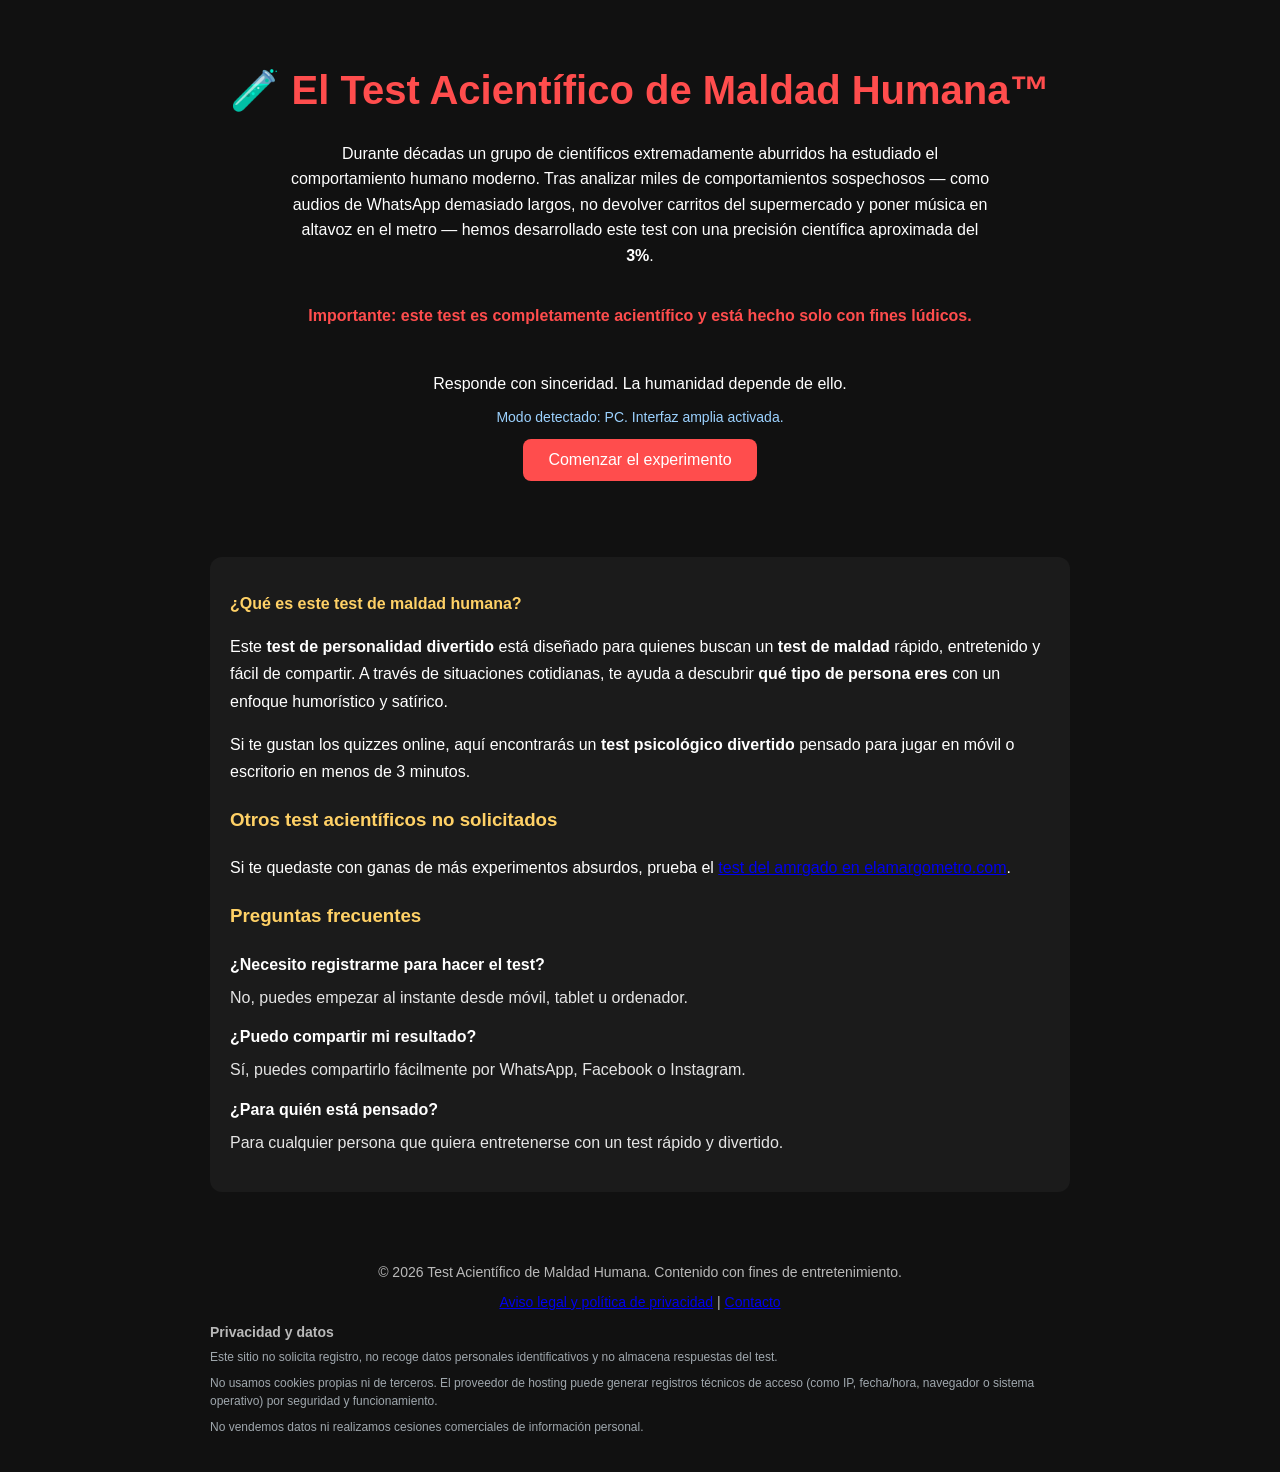
<file: index.html>
<!DOCTYPE html>
<html lang="es">
<head>
<meta name="msvalidate.01" content="6C80CF0098FAD0E30F116381989DDD0E" />
<meta charset="UTF-8">
<meta name="viewport" content="width=device-width, initial-scale=1.0">
<meta http-equiv="Cache-Control" content="no-cache, no-store, must-revalidate">
<meta http-equiv="Pragma" content="no-cache">
<meta http-equiv="Expires" content="0">
<title>Test de Maldad Humana – Descubre tu lado oscuro | Test de personalidad divertido</title>
<meta name="description" content="Haz este test de maldad y descubre qué tipo de persona eres. Un test psicológico divertido, rápido y en español para compartir con amigos.">
<meta name="robots" content="index,follow,max-image-preview:large">
<meta name="author" content="Test Acientífico de Maldad Humana">
<link rel="canonical" href="https://testmalignidadhumana.com/">

<meta property="og:type" content="website">
<meta property="og:locale" content="es_ES">
<meta property="og:title" content="Test de Maldad Humana – Descubre tu lado oscuro">
<meta property="og:description" content="Un test de personalidad divertido para descubrir tu nivel de maldad y compartir tu resultado en redes.">
<meta property="og:url" content="https://testmalignidadhumana.com/">
<meta property="og:site_name" content="Test Acientífico de Maldad Humana">

<meta name="twitter:card" content="summary_large_image">
<meta name="twitter:title" content="Test de Maldad Humana – Descubre tu lado oscuro">
<meta name="twitter:description" content="Haz este test de maldad, descubre qué tipo de persona eres y comparte tu resultado.">

<link rel="stylesheet" href="styles.css?v=14">
<script type="application/ld+json">
{
  "@context": "https://schema.org",
  "@graph": [
    {
      "@type": "WebSite",
      "name": "Test Científico de Maldad Humana",
      "url": "https://testmalignidadhumana.com/",
      "inLanguage": "es"
    },
    {
      "@type": "WebPage",
      "name": "Test de Maldad Humana – Descubre tu lado oscuro",
      "description": "Test de personalidad divertido para explorar tu nivel de maldad en situaciones cotidianas.",
      "url": "https://testmalignidadhumana.com/",
      "isPartOf": {
        "@type": "WebSite",
        "name": "Test Científico de Maldad Humana",
        "url": "https://testmalignidadhumana.com/"
      },
      "inLanguage": "es"
    },
    {
      "@type": "FAQPage",
      "mainEntity": [
        {
          "@type": "Question",
          "name": "¿Qué es un test de maldad y para qué sirve?",
          "acceptedAnswer": {
            "@type": "Answer",
            "text": "Un test de maldad es una forma divertida de descubrir tu lado más oscuro (o absurdo). Este en concreto mide tu \"índice de malignidad\" con humor y cero filtros."
          }
        },
        {
          "@type": "Question",
          "name": "¿Qué tan malo eres según este test?",
          "acceptedAnswer": {
            "@type": "Answer",
            "text": "Depende de tus respuestas. Puedes salir como un alma inocente… o como alguien que no debería tener WiFi después de las 2 de la mañana."
          }
        },
        {
          "@type": "Question",
          "name": "¿Este test de maldad es fiable o científico?",
          "acceptedAnswer": {
            "@type": "Answer",
            "text": "No es un test clínico, pero sí está diseñado con lógica de comportamiento y mucho sarcasmo. Digamos que es \"científico… en espíritu\"."
          }
        },
        {
          "@type": "Question",
          "name": "¿Cuánto se tarda en hacer el test?",
          "acceptedAnswer": {
            "@type": "Answer",
            "text": "Menos de 2 minutos. Más o menos lo que tardas en contestar \"jajaja\" cuando no te hace gracia."
          }
        },
        {
          "@type": "Question",
          "name": "¿Puedo hacer el test varias veces?",
          "acceptedAnswer": {
            "@type": "Answer",
            "text": "Sí, y probablemente lo harás. Especialmente si el resultado te deja en evidencia."
          }
        }
      ]
    }
  ]
}
</script>
</head>

<body>
<a class="skip-link" href="#contenido">Saltar al contenido principal</a>

<header>
<h1>🧪 El Test Acientífico de Maldad Humana™</h1>
<p class="intro">
Durante décadas un grupo de científicos extremadamente aburridos ha estudiado el comportamiento humano moderno.
Tras analizar miles de comportamientos sospechosos — como audios de WhatsApp demasiado largos,
no devolver carritos del supermercado y poner música en altavoz en el metro —
hemos desarrollado este test con una precisión científica aproximada del <strong>3%</strong>.
<br><br>
<h2><strong>Importante:</strong> este test es completamente <strong>acientífico</strong> y está hecho <strong>solo con fines lúdicos</strong>.</h2>
<br><br>
Responde con sinceridad.  
La humanidad depende de ello.
</p>

<p id="deviceMode" class="device-mode" aria-live="polite"></p>

<button id="startBtn">Comenzar el experimento</button>

</header>

<main id="contenido">
<section id="quiz" class="hidden" aria-labelledby="quizHeading">

<h2 id="quizHeading">Responde con honestidad...</h2>
<p id="questionMeta" class="question-meta"></p>

<div id="questions"></div>

<button id="submitBtn">Calcular mi nivel de maldad</button>

</section>

<section id="resultSection" class="hidden" aria-labelledby="resultHeading">

<h2 id="resultHeading">Resultado del análisis moral</h2>

<div id="result"></div>
<div id="primaryTraitDetails"></div>
<div id="traitBreakdown"></div>
<div id="traitRadar" aria-label="Diagrama de estrella de afinidad equilibrada por dimensión"></div>

<h3>⚖️ Penitencia impuesta</h3>
<div id="penitence"></div>



<div class="share">

<h3>Compártelo con alguien que creas que puede superarte</h3>

<button id="shareWhatsapp">WhatsApp</button>
<button id="shareFacebook">Facebook</button>
<button id="shareInstagram">Instagram</button>

</div>



</section>

<section class="seo-content" aria-labelledby="aboutHeading">
  <h2 id="aboutHeading">¿Qué es este test de maldad humana?</h2>
  <p>
    Este <strong>test de personalidad divertido</strong> está diseñado para quienes buscan un
    <strong>test de maldad</strong> rápido, entretenido y fácil de compartir.
    A través de situaciones cotidianas, te ayuda a descubrir <strong>qué tipo de persona eres</strong>
    con un enfoque humorístico y satírico.
  </p>
  <p>
    Si te gustan los quizzes online, aquí encontrarás un <strong>test psicológico divertido</strong>
    pensado para jugar en móvil o escritorio en menos de 3 minutos.
  </p>

  <h3>Otros test acientíficos no solicitados</h3>
  <p>
    Si te quedaste con ganas de más experimentos absurdos, prueba el
    <a href="https://elamargometro.com" target="_blank" rel="noopener noreferrer">test del amrgado en elamargometro.com</a>.
  </p>

  <h3>Preguntas frecuentes</h3>
  <dl>
    <dt>¿Necesito registrarme para hacer el test?</dt>
    <dd>No, puedes empezar al instante desde móvil, tablet u ordenador.</dd>
    <dt>¿Puedo compartir mi resultado?</dt>
    <dd>Sí, puedes compartirlo fácilmente por WhatsApp, Facebook o Instagram.</dd>
    <dt>¿Para quién está pensado?</dt>
    <dd>Para cualquier persona que quiera entretenerse con un test rápido y divertido.</dd>
  </dl>
</section>
</main>

<footer>
  <p>© <span id="currentYear">2026</span> Test Acientífico de Maldad Humana. Contenido con fines de entretenimiento.</p>
  <p>
    <a href="legal.html">Aviso legal y política de privacidad</a> |
    <a href="mailto:vic.sebastia@outlook.es">Contacto</a>
  </p>
  <section class="privacy-note" aria-labelledby="privacyHeading">
    <h3 id="privacyHeading">Privacidad y datos</h3>
    <p>Este sitio no solicita registro, no recoge datos personales identificativos y no almacena respuestas del test.</p>
    <p>No usamos cookies propias ni de terceros. El proveedor de hosting puede generar registros técnicos de acceso (como IP, fecha/hora, navegador o sistema operativo) por seguridad y funcionamiento.</p>
    <p>No vendemos datos ni realizamos cesiones comerciales de información personal.</p>
  </section>
</footer>

<script>
(function ensureLatestRelease() {
  const RELEASE_VERSION = "2026-04-02-v13";
  const STORAGE_KEY = "testmaldad_release_version";
  const HAS_RELOADED_KEY = "testmaldad_release_reloaded";

  const previousVersion = localStorage.getItem(STORAGE_KEY);
  const hasReloaded = localStorage.getItem(HAS_RELOADED_KEY) === RELEASE_VERSION;

  if (previousVersion && previousVersion !== RELEASE_VERSION && !hasReloaded) {
    localStorage.setItem(HAS_RELOADED_KEY, RELEASE_VERSION);
    localStorage.setItem(STORAGE_KEY, RELEASE_VERSION);

    const separator = window.location.search ? "&" : "?";
    window.location.replace(`${window.location.pathname}${window.location.search}${separator}v=${encodeURIComponent(RELEASE_VERSION)}`);
    return;
  }

  localStorage.setItem(STORAGE_KEY, RELEASE_VERSION);
  localStorage.removeItem(HAS_RELOADED_KEY);
})();
</script>
<script src="script.js?v=13"></script>
</body>
</html>
</file>
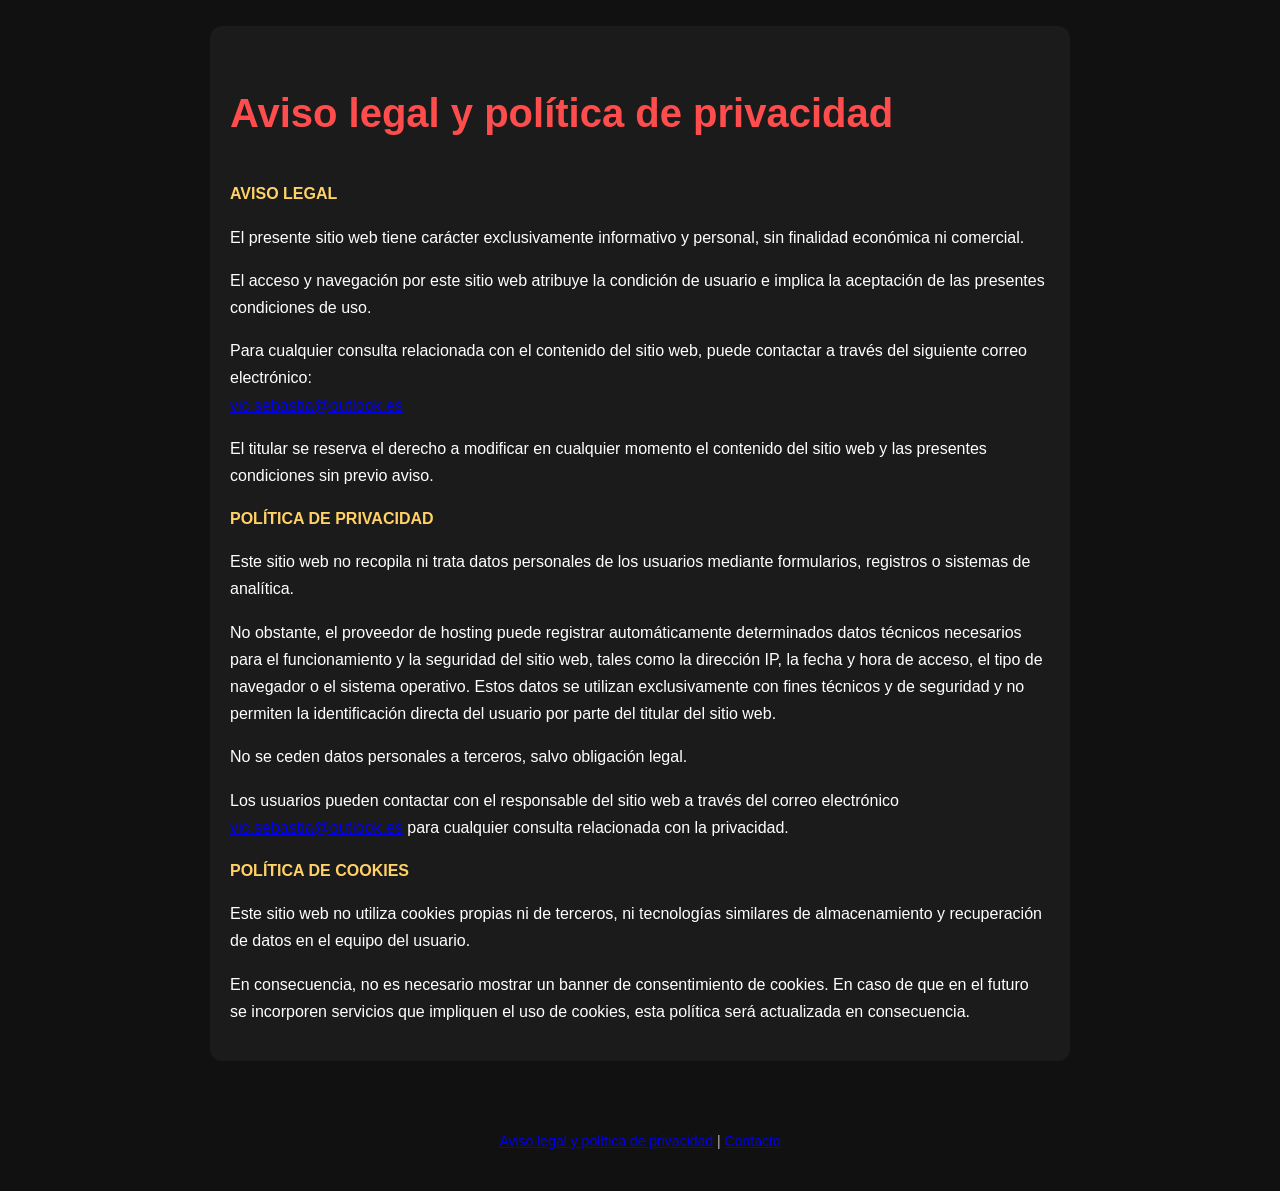
<file: legal.html>
<!doctype html>
<html lang="es">
<head>
  <meta charset="UTF-8">
  <meta name="viewport" content="width=device-width, initial-scale=1.0">
  <title>Aviso legal y política de privacidad</title>
  <meta name="description" content="Aviso legal, política de privacidad y política de cookies del sitio web.">
  <link rel="stylesheet" href="styles.css?v=14">
</head>
<body>
<main>
  <section class="seo-content" aria-labelledby="legalHeading">
    <h1 id="legalHeading">Aviso legal y política de privacidad</h1>

    <h2>AVISO LEGAL</h2>
    <p>El presente sitio web tiene carácter exclusivamente informativo y personal, sin finalidad económica ni comercial.</p>
    <p>El acceso y navegación por este sitio web atribuye la condición de usuario e implica la aceptación de las presentes condiciones de uso.</p>
    <p>Para cualquier consulta relacionada con el contenido del sitio web, puede contactar a través del siguiente correo electrónico:<br>
      <a href="mailto:vic.sebastia@outlook.es">vic.sebastia@outlook.es</a>
    </p>
    <p>El titular se reserva el derecho a modificar en cualquier momento el contenido del sitio web y las presentes condiciones sin previo aviso.</p>

    <h2>POLÍTICA DE PRIVACIDAD</h2>
    <p>Este sitio web no recopila ni trata datos personales de los usuarios mediante formularios, registros o sistemas de analítica.</p>
    <p>No obstante, el proveedor de hosting puede registrar automáticamente determinados datos técnicos necesarios para el funcionamiento y la seguridad del sitio web, tales como la dirección IP, la fecha y hora de acceso, el tipo de navegador o el sistema operativo. Estos datos se utilizan exclusivamente con fines técnicos y de seguridad y no permiten la identificación directa del usuario por parte del titular del sitio web.</p>
    <p>No se ceden datos personales a terceros, salvo obligación legal.</p>
    <p>Los usuarios pueden contactar con el responsable del sitio web a través del correo electrónico <a href="mailto:vic.sebastia@outlook.es">vic.sebastia@outlook.es</a> para cualquier consulta relacionada con la privacidad.</p>

    <h2>POLÍTICA DE COOKIES</h2>
    <p>Este sitio web no utiliza cookies propias ni de terceros, ni tecnologías similares de almacenamiento y recuperación de datos en el equipo del usuario.</p>
    <p>En consecuencia, no es necesario mostrar un banner de consentimiento de cookies. En caso de que en el futuro se incorporen servicios que impliquen el uso de cookies, esta política será actualizada en consecuencia.</p>
  </section>
</main>

<footer>
  <p>
    <a href="legal.html">Aviso legal y política de privacidad</a> |
    <a href="mailto:vic.sebastia@outlook.es">Contacto</a>
  </p>
</footer>
</body>
</html>
</file>
<file: styles.css>
body{
font-family: Arial, Helvetica, sans-serif;
background:#111;
color:white;
text-align:center;
margin:0;
padding:0;
}

header{
padding:40px;
}

.skip-link{
position:absolute;
left:-9999px;
top:auto;
width:1px;
height:1px;
overflow:hidden;
}

.skip-link:focus{
left:16px;
top:16px;
width:auto;
height:auto;
padding:10px 14px;
background:#ffd166;
color:#111;
border-radius:8px;
z-index:999;
}

h1{
font-size:40px;
color:#ff4d4d;
}

h2{
font-size:16px;
color:#ff4d4d;
}

.intro{
max-width:700px;
margin:auto;
line-height:1.6;
}

button{
padding:12px 25px;
margin:10px;
border:none;
border-radius:8px;
background:#ff4d4d;
color:white;
font-size:16px;
cursor:pointer;
}

button:hover{
background:#ff7777;
}

.hidden{
display:none;
}

.question-meta{
margin:0 0 12px;
color:#cde7ff;
font-size:14px;
}

#quiz{
max-width:800px;
margin:auto;
}

.question{
margin:20px;
padding:20px;
background:#222;
border-radius:10px;
transition:opacity .2s ease, box-shadow .2s ease;
}

.question.answered{
opacity:0.4;
}

.answers button{
margin:5px;
background:#333;
}

.answers button:hover{
background:#555;
}

.answers button.selected{
background:#777;
}

#result{
font-size:22px;
margin:20px;
}

#traitBreakdown{
 font-size:16px;
 max-width:900px;
 margin:0 auto 20px;
 line-height:1.5;
 color:#cde7ff;
}

#primaryTraitDetails{
 max-width:900px;
 margin:0 auto 20px;
}

#penitence{
font-size:18px;
margin:20px;
color:#ffd166;
}

.share button{
background:#444;
}

.share button:hover{
background:#666;
}

button:disabled{
opacity:0.5;
cursor:not-allowed;
}

button:disabled:hover{
background:#ff4d4d;
}


#traitRadar{
max-width:900px;
margin:0 auto 24px;
padding:16px;
background:#1a1a1a;
border-radius:12px;
}

#traitRadar svg{
width:100%;
height:auto;
display:block;
}

.radar-grid{stroke:#35506b;stroke-width:1;fill:none;}
.radar-axis{stroke:#4d6a86;stroke-width:1;}
.radar-shape{fill:rgba(255,77,77,.35);stroke:#ff6b6b;stroke-width:2;}
.radar-point{fill:#ffd166;}
.radar-label{fill:#e8f4ff;font-size:12px;font-weight:bold;}
.radar-score{fill:#ffd166;font-size:11px;}

.radar-legend{
margin-top:14px;
padding:12px;
background:#131313;
border:1px solid #2e2e2e;
border-radius:10px;
text-align:left;
}

.radar-legend h4{
margin:0 0 8px;
font-size:15px;
color:#ffd166;
}

.radar-legend ul{
margin:0;
padding-left:18px;
color:#e8f4ff;
line-height:1.5;
}



.device-mode{
margin:16px auto 4px;
font-size:14px;
color:#9cd2ff;
}

.seo-content{
max-width:860px;
margin:26px auto 40px;
padding:20px;
background:#1b1b1b;
border-radius:12px;
text-align:left;
line-height:1.7;
}

.seo-content h2,
.seo-content h3{
color:#ffd166;
}

.seo-content dt{
font-weight:700;
margin-top:12px;
}

.seo-content dd{
margin:6px 0 0;
color:#e5e5e5;
}

footer{
padding:18px 16px 28px;
color:#b9b9b9;
font-size:14px;
}

.privacy-note{
max-width:860px;
margin:10px auto 0;
text-align:left;
font-size:12px;
color:#9fa7ad;
}

.privacy-note h3{
margin:0 0 8px;
font-size:14px;
color:#b9b9b9;
}

.privacy-note p{
margin:8px 0;
line-height:1.5;
}

.privacy-note a{
color:#cde7ff;
}

main, header, section{
box-sizing:border-box;
}

body.device-mobile header{
padding:24px 16px;
}

body.device-mobile h1{
font-size:30px;
line-height:1.2;
}

body.device-mobile .intro{
max-width:100%;
font-size:15px;
}

body.device-mobile #quiz,
body.device-mobile #resultSection,
body.device-mobile .seo-content{
max-width:100%;
padding:0 12px 18px;
}

body.device-mobile .question{
margin:12px 0;
padding:14px;
}

body.device-mobile button{
width:100%;
max-width:100%;
margin:8px 0;
}

body.device-mobile .answers{
display:flex;
flex-direction:column;
gap:8px;
}

body.device-mobile #traitRadar{
padding:10px;
}

body.device-mobile .radar-label{
font-size:10px;
}

body.device-mobile .radar-score{
font-size:9px;
}

body.device-desktop{
font-size:16px;
}

body.device-desktop .answers{
display:flex;
justify-content:center;
flex-wrap:wrap;
}

/*
  Ajustes de convivencia lista/mapa.
  Evita que el mapa tape la lista de misterios cuando ambos comparten pantalla.
*/
.mystery-layout,
.misterios-layout,
.layout-mapa-misterios{
display:grid;
grid-template-columns:minmax(280px, 1fr) minmax(320px, 1.4fr);
gap:16px;
align-items:start;
}

#mysteryList,
#mysteriesList,
#listaMisterios,
#lista-misterios,
.mystery-list,
.lista-misterios{
position:relative;
z-index:2;
background:#1b1b1b;
border-radius:10px;
padding:12px;
}

#map,
#mapa,
.map,
.mapa,
.map-container{
position:relative;
z-index:1;
min-height:320px;
border-radius:10px;
overflow:hidden;
}

@media (max-width: 900px){
  .mystery-layout,
  .misterios-layout,
  .layout-mapa-misterios{
  grid-template-columns:1fr;
  }

  #map,
  #mapa,
  .map,
  .mapa,
  .map-container{
  min-height:260px;
  }
}

body.device-desktop #quiz,
body.device-desktop #resultSection{
padding:0 20px 24px;
}

@media (max-width: 768px){
body:not(.device-desktop) header{
padding:24px 16px;
}

body:not(.device-desktop) h1{
font-size:30px;
}
}

.trait-breakdown-title,
.penitence-title,
.primary-trait-features-title{
 font-weight:700;
 margin-bottom:10px;
 color:#ffffff;
}

.primary-trait-card{
 text-align:left;
 background:linear-gradient(180deg, #1d2632 0%, #171717 100%);
 border:1px solid #32475c;
 border-radius:14px;
 padding:20px;
 box-shadow:0 10px 24px rgba(0, 0, 0, .25);
}

.primary-trait-header h3{
 margin:0 0 8px;
 color:#ffd166;
 font-size:28px;
}

.primary-trait-kicker{
 margin:0 0 8px;
 text-transform:uppercase;
 letter-spacing:.08em;
 color:#9cd2ff;
 font-size:12px;
}

.primary-trait-score{
 margin:0 0 16px;
 color:#ffffff;
}

.primary-trait-score strong{
 color:#ff8c8c;
}

.primary-trait-summary{
 margin:0 0 14px;
 font-size:18px;
 line-height:1.6;
 color:#ffffff;
}

.primary-trait-copy{
 color:#d6e8f8;
 line-height:1.7;
}

.primary-trait-copy p{
 margin:0 0 12px;
}

.primary-trait-features{
 margin-top:18px;
 padding:16px;
 background:#111a24;
 border-radius:12px;
}

.primary-trait-features ul{
 margin:0;
 padding-left:20px;
 color:#ffd166;
}

.primary-trait-features li + li{
 margin-top:8px;
}

.primary-trait-quote{
 margin:18px 0 0;
 padding:14px 16px;
 background:#2a2414;
 border-left:4px solid #ff9f1c;
 border-radius:10px;
 color:#ffe7b3;
}

.primary-trait-quote span{
 font-weight:700;
 color:#ffffff;
}

.trait-breakdown-lines,
.penitence-lines{
display:flex;
flex-direction:column;
gap:10px;
}

.trait-breakdown-line,
.penitence-line{
display:flex;
justify-content:space-between;
gap:16px;
align-items:flex-start;
padding:10px 14px;
background:#1f2b38;
border-radius:10px;
text-align:left;
}

.trait-breakdown-line strong{
color:#ffd166;
white-space:nowrap;
}

.penitence-line{
background:#2a2414;
}

.penitence-number{
font-weight:700;
color:#ff9f1c;
min-width:24px;
}

body.device-mobile .trait-breakdown-line,
body.device-mobile .penitence-line{
 flex-direction:column;
 gap:6px;
}

body.device-mobile .primary-trait-card{
 padding:16px;
}

body.device-mobile .primary-trait-header h3{
 font-size:24px;
 line-height:1.25;
}

body.device-mobile .primary-trait-summary{
 font-size:16px;
}

.affiliate-books {
  margin-top: 40px;
  padding: 24px;
  border: 1px solid rgba(255, 209, 102, 0.22);
  border-radius: 22px;
  background: linear-gradient(180deg, rgba(255, 209, 102, 0.08), rgba(17, 17, 17, 0.96));
  box-shadow: 0 18px 45px rgba(0, 0, 0, 0.28);
}

.affiliate-books--prestart {
  max-width: 860px;
  margin: 28px auto 0;
}

.affiliate-header {
  max-width: 720px;
  margin: 0 auto 18px;
}

.affiliate-books h3 {
  margin: 0 0 10px;
  color: #ffd166;
}

.affiliate-intro {
  margin: 0;
  font-size: 0.98rem;
  line-height: 1.65;
  color: rgba(255, 255, 255, 0.82);
}

.books {
  display: grid;
  grid-template-columns: repeat(2, minmax(0, 1fr));
  gap: 16px;
  margin-top: 18px;
}

.book {
  display: block;
  padding: 18px;
  border-radius: 18px;
  background: linear-gradient(135deg, rgba(18, 18, 18, 0.96), rgba(39, 39, 39, 0.92));
  border: 1px solid rgba(255, 255, 255, 0.08);
  color: #fff;
  text-align: left;
  text-decoration: none;
  transition: transform 0.18s ease, border-color 0.18s ease, box-shadow 0.18s ease, background 0.18s ease;
}

.book:hover,
.book:focus-visible {
  transform: translateY(-3px);
  border-color: rgba(255, 209, 102, 0.42);
  background: linear-gradient(135deg, rgba(25, 25, 25, 0.98), rgba(48, 48, 48, 0.95));
  box-shadow: 0 14px 28px rgba(0, 0, 0, 0.34);
}

.book:focus-visible {
  outline: 2px solid rgba(255, 209, 102, 0.65);
  outline-offset: 3px;
}

.book-kicker {
  margin-bottom: 10px;
  font-size: 0.72rem;
  letter-spacing: 0.08em;
  text-transform: uppercase;
  color: #ffd166;
}

.book-title-row {
  display: flex;
  align-items: flex-start;
  justify-content: space-between;
  gap: 12px;
}

.book-title {
  font-size: 1.15rem;
  font-weight: 700;
  line-height: 1.35;
}

.book-arrow {
  flex-shrink: 0;
  width: 34px;
  height: 34px;
  display: inline-flex;
  align-items: center;
  justify-content: center;
  border-radius: 999px;
  background: rgba(255, 209, 102, 0.12);
  color: #ffd166;
  font-size: 1.05rem;
}

.book-desc {
  margin-top: 10px;
  font-size: 0.95rem;
  line-height: 1.6;
  color: rgba(255, 255, 255, 0.8);
}

.book-cta-wrap {
  display: flex;
  align-items: center;
  justify-content: space-between;
  gap: 12px;
  margin-top: 16px;
  padding-top: 14px;
  border-top: 1px solid rgba(255, 255, 255, 0.08);
}

.book-cta {
  font-size: 0.92rem;
  font-weight: 700;
  color: #ffd166;
}

.book-link-text {
  flex: 1;
  font-size: 0.78rem;
  color: rgba(255, 255, 255, 0.62);
}

.book-note {
  font-size: 0.76rem;
  color: rgba(255, 255, 255, 0.55);
}

.affiliate-disclaimer {
  display: inline-flex;
  align-items: center;
  justify-content: center;
  flex-wrap: wrap;
  gap: 8px;
  margin: 18px auto 0;
  padding: 12px 16px;
  max-width: 760px;
  border-radius: 999px;
  background: rgba(255, 255, 255, 0.05);
  border: 1px solid rgba(255, 255, 255, 0.08);
  font-size: 0.8rem;
  line-height: 1.5;
  color: rgba(255, 255, 255, 0.72);
}

.affiliate-disclaimer-label {
  font-weight: 700;
  color: #ffd166;
}

.affiliate-disclaimer-separator {
  color: rgba(255, 255, 255, 0.35);
}

body.device-mobile .affiliate-books {
  padding: 18px 16px;
  border-radius: 18px;
}

body.device-mobile .book {
  padding: 16px;
}

body.device-mobile .book-title {
  font-size: 1.04rem;
}

body.device-mobile .book-cta-wrap,
body.device-mobile .affiliate-disclaimer {
  align-items: flex-start;
}

body.device-mobile .book-cta-wrap {
  flex-direction: column;
}

body.device-mobile .affiliate-disclaimer {
  border-radius: 16px;
  justify-content: flex-start;
}

body.device-mobile .affiliate-disclaimer-separator {
  display: none;
}

body.device-mobile .books {
  grid-template-columns: 1fr;
}
</file>
